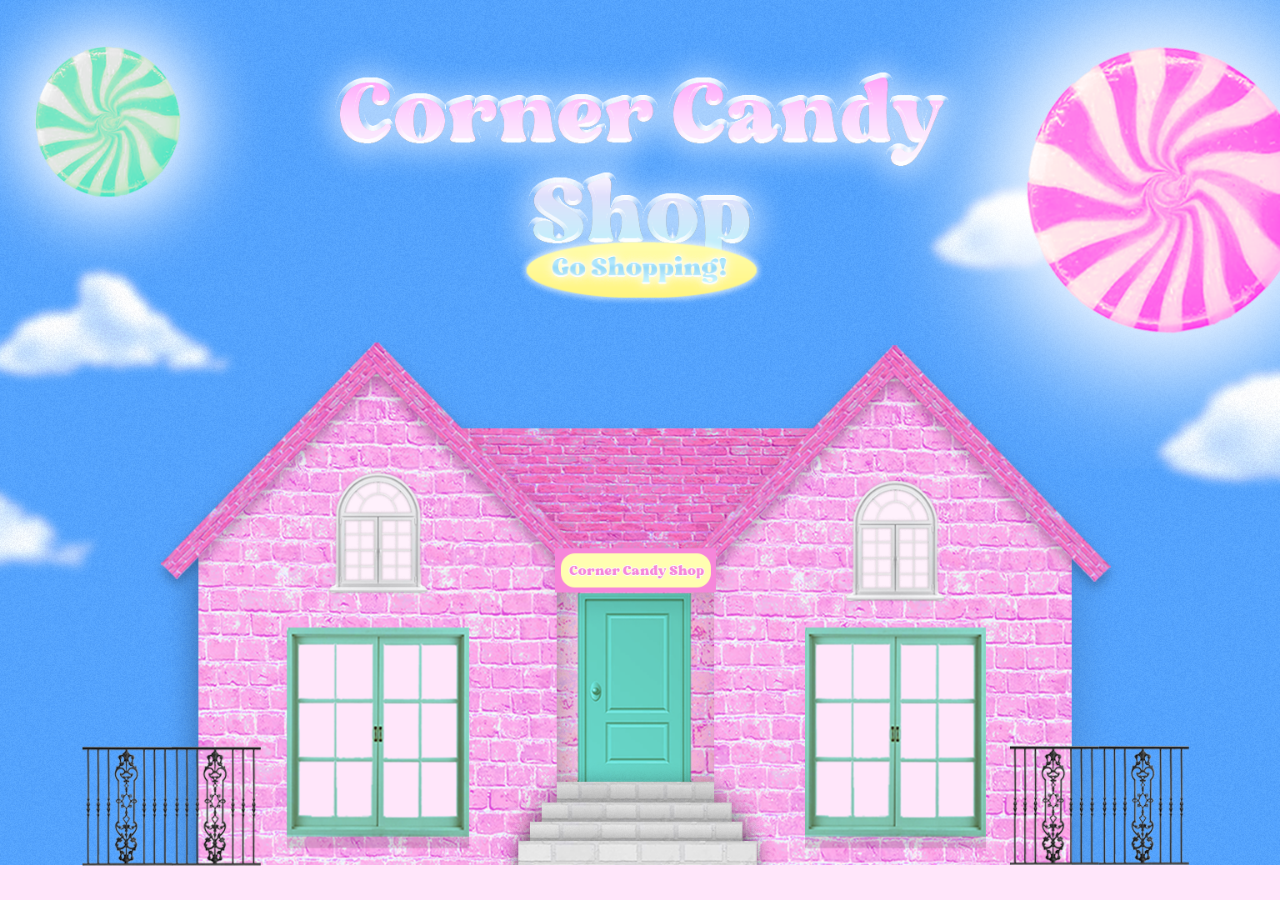
<file: HTML/index.html>
<!DOCTYPE html>
<html lang="en">
<head>
    <meta charset="UTF-8">
    <meta name="viewport" content="width=device-width, initial-scale=1.0">
    <title>Corner Candy Shop</title>
    <link rel="stylesheet" href="index.css">
    <style>
        /* CSS에서 커서 스타일 정의 */
        .element {
            cursor: url('custom_cursor.png'), auto;
        }
    </style>
</head>
<body>
    <div class="container">
        <img class="image main-image" src="mainimage.png" alt="Main Image">
        <img id="button-image" class="button-image" src="Button.png" alt="button-image">
        <img id="candy1image" class="candy1image rotate-element" src="mintcandy.png" alt="candy1image">
        <img id="candy2image" class="candy2image rotate-element" src="pinkcandy.png" alt="candy2image">
    </div>

    <script>
        // 버튼 이미지 요소 가져오기
        const buttonImage = document.getElementById("button-image");

        buttonImage.addEventListener("click", function() {
    // 클릭 시 다른 페이지로 이동
    window.location.href = "page2.html";
});
 // candy1-image 요소 가져오기
 const candy1image = document.getElementById("candy1image");
        // candy2-image 요소 가져오기
        const candy2Image = document.getElementById("candy2image");

        // 회전 애니메이션 적용
        candy1Image.style.animation = "rotate 5s linear infinite";
        candy2Image.style.animation = "rotate 7s linear infinite";

    </script>
</body>
</html>
</file>
<file: HTML/index.css>
body, html {
    margin: 0;
    padding: 0;
    height: 100%;
}

.element {
    cursor: url('cursor_custom.png'), auto;
}

.container {
    position: relative; /* 이미지를 페이지의 기준 위치를 기준으로 배치 */
    width: 100%;
    height: 100vh;
    overflow: hidden; /* 넘치는 컨텐츠를 숨기기 */
}

.main-image {
    position: absolute;
    width: 100%;
    height: 100%;
    object-fit: cover;
}


.button-image {
    position: absolute;
    top: 30%;
    left: 50%;
    width: 20%;
    transform: translate(-50%, -50%);
    cursor: pointer;
    transition: transform 0.5s;
    transition: transform 0.3s ease-in-out, box-shadow 0.3s ease-in-out; /* 변화를 부드럽게 만들기 위한 트랜지션 추가 */
    animation: pulse 2s infinite;
}

.candy1image {
    position: absolute;
    top: -8%;
    left: -8%;
    width: 35%;
    transform-origin: center center;
    cursor: pointer;
    animation: rotate1 5s linear infinite; /* 민트 사탕 이미지에 회전 애니메이션 적용 */
}

.candy2image {
    position: absolute;
    top: -10%;
    left: 66%;
    width: 50%;
    transform-origin: center center;
    cursor: pointer;
    animation: rotate2 7s linear infinite; /* 핑크 사탕 이미지에 회전 애니메이션 적용 */
}

@keyframes rotate1 {
    from {
        transform: rotate(0deg);
    }
    to {
        transform: rotate(360deg);
    }
}

@keyframes rotate2 {
    from {
        transform: rotate(0deg);
    }
    to {
        transform: rotate(360deg);
    }
    
}
.button-image:hover {
    transform: translate(-50%, -50%) scale(1.2); /* 버튼을 1.2배 확대하면서 중앙에 유지 */
}
@keyframes pulse {
    0% {
        transform: translate(-50%, -50%) scale(1); /* 원래 크기로 시작 */
    }
    50% {
        transform: translate(-50%, -50%) scale(1.2); /* 50% 지점에서 확대 */
    }
    100% {
        transform: translate(-50%, -50%) scale(1); /* 다시 원래 크기로 돌아옴 */
    }
}
/* Start https://www.cursors-4u.com */ * {cursor: url(https://cur.cursors-4u.net/food/foo-6/foo520.cur), auto !important;} /* End https://www.cursors-4u.com */
</file>
